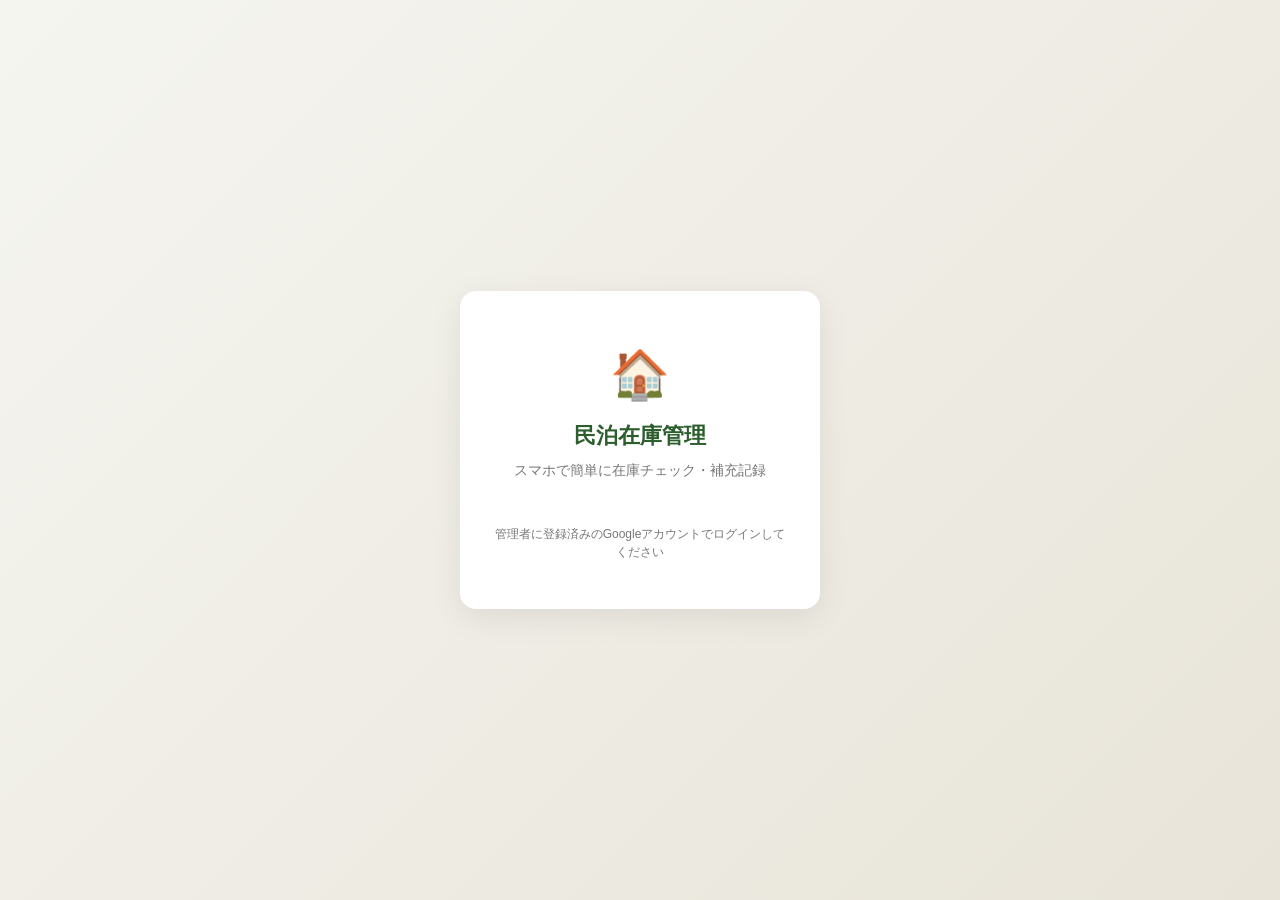
<file: index.html>
<!DOCTYPE html>
<html lang="ja">
<head>
  <meta charset="UTF-8">
  <meta name="viewport" content="width=device-width, initial-scale=1.0, maximum-scale=1.0, user-scalable=no">
  <meta name="theme-color" content="#2c5f2d">
  <meta name="description" content="民泊在庫管理アプリ — スマホで簡単在庫チェック">
  <link rel="manifest" href="manifest.json">
  <link rel="icon" href="icons/icon-192.png">
  <link rel="apple-touch-icon" href="icons/icon-192.png">
  <title>民泊在庫管理</title>
  <link rel="stylesheet" href="css/style.css?v=22">
</head>
<body>
  <!-- ローディングオーバーレイ -->
  <div id="loading-overlay" class="loading-overlay">
    <div class="spinner"></div>
    <p>読み込み中…</p>
  </div>

  <!-- トースト通知 -->
  <div id="toast-container" class="toast-container"></div>

  <!-- ログイン画面 -->
  <div id="login-screen" class="login-screen" style="display:none;">
    <div class="login-card">
      <div class="login-logo">🏠</div>
      <h1 class="login-title">民泊在庫管理</h1>
      <p class="login-desc">スマホで簡単に在庫チェック・補充記録</p>
      <div id="google-signin-btn" class="signin-btn-wrap"></div>
      <button id="manual-signin-btn" style="display:none;background:#4285f4;color:white;border:none;padding:14px 32px;font-size:16px;border-radius:8px;cursor:pointer;margin:12px 0;">Googleでログイン</button>
      <p id="login-error" style="display:none;color:#d32f2f;font-size:13px;margin:8px 0;"></p>
      <p class="login-note">管理者に登録済みのGoogleアカウントでログインしてください</p>
    </div>
  </div>

  <!-- アプリ画面 -->
  <div id="app-screen" class="app-screen" style="display:none;">
    <!-- ヘッダー -->
    <header class="app-header">
      <div class="header-top">
        <h1 class="app-title">🏠 在庫管理</h1>
        <div class="header-right">
          <span id="user-info"></span>
          <button id="btn-install" class="btn-icon" style="display:none;" title="アプリをインストール" aria-label="アプリをインストール">📲</button>
          <button id="btn-logout" class="btn-icon" title="ログアウト" aria-label="ログアウト">🚪</button>
        </div>
      </div>
      <div id="sync-status" class="sync-bar sync-saved">✅ 保存済み</div>
    </header>

    <!-- タブナビゲーション -->
    <nav class="tab-nav">
      <button class="tab-btn active" data-tab="stock">物件毎在庫</button>
      <button class="tab-btn" data-tab="overview">全体在庫一覧</button>
      <button class="tab-btn" data-tab="order">発注</button>
      <button class="tab-btn" data-tab="history">履歴</button>
      <button class="tab-btn" data-tab="settings" id="tab-settings" style="display:none;">設定</button>
    </nav>

    <!-- タブコンテンツ -->
    <main class="tab-main">
      <!-- 在庫タブ -->
      <section id="content-stock" class="tab-content active">
        <div class="stock-header">
          <select id="property-select" class="property-select" aria-label="物件を選択"></select>
        </div>
        <div id="category-filter" class="category-filter"></div>
        <div id="alert-summary" class="alert-summary"></div>
        <div id="stock-list" class="stock-list"></div>
      </section>

      <!-- 俯瞰タブ -->
      <section id="content-overview" class="tab-content">
        <div class="empty-msg">物件選択後に表示されます</div>
      </section>

      <!-- 発注タブ -->
      <section id="content-order" class="tab-content">
        <div class="empty-msg">読み込み中…</div>
      </section>

      <!-- 履歴タブ -->
      <section id="content-history" class="tab-content">
        <div class="empty-msg">読み込み中…</div>
      </section>

      <!-- 設定タブ -->
      <section id="content-settings" class="tab-content">
        <div class="empty-msg">読み込み中…</div>
      </section>
    </main>
  </div>

  <!-- Google Identity Services -->
  <script src="https://accounts.google.com/gsi/client" async defer></script>

  <!-- アプリケーション -->
  <script src="js/config.js?v=22"></script>
  <script src="js/auth.js?v=22"></script>
  <script src="js/store.js?v=22"></script>
  <script src="js/api.js?v=22"></script>
  <script src="js/ui.js?v=22"></script>
  <script src="js/app.js?v=22"></script>
</body>
</html>
</file>
<file: css/style.css>
/* ============================================================
   民泊在庫管理 — スタイルシート
   ============================================================ */
*, *::before, *::after { box-sizing: border-box; margin: 0; padding: 0; }

:root {
  --color-primary: #2c5f2d;
  --color-primary-light: #4a8c4b;
  --color-bg: #f5f5f0;
  --color-white: #ffffff;
  --color-text: #333333;
  --color-text-light: #777777;
  --color-border: #e0ddd5;
  --color-shortage: #FCEBEB;
  --color-shortage-border: #e8a0a0;
  --color-low: #FAEEDA;
  --color-low-border: #d4b87a;
  --color-ok: #EAF3DE;
  --color-ok-border: #b5d190;
  --radius: 8px;
  --shadow: 0 1px 3px rgba(0,0,0,0.08);
  --font: -apple-system, BlinkMacSystemFont, "Hiragino Sans", "Hiragino Kaku Gothic ProN", "Noto Sans JP", sans-serif;
}

html { font-size: 16px; }
body {
  font-family: var(--font);
  background: var(--color-bg);
  color: var(--color-text);
  line-height: 1.5;
  -webkit-text-size-adjust: 100%;
  min-height: 100dvh;
}

/* ============================================================
   ローディング
   ============================================================ */
.loading-overlay {
  position: fixed; inset: 0; z-index: 9999;
  background: rgba(255,255,255,0.92);
  display: flex; flex-direction: column;
  align-items: center; justify-content: center;
  gap: 12px; font-size: 14px; color: var(--color-text-light);
}
.spinner {
  width: 36px; height: 36px;
  border: 3px solid var(--color-border);
  border-top-color: var(--color-primary);
  border-radius: 50%;
  animation: spin 0.8s linear infinite;
}
@keyframes spin { to { transform: rotate(360deg); } }
.loading-inline { text-align: center; padding: 40px 0; color: var(--color-text-light); font-size: 14px; }

/* ============================================================
   トースト
   ============================================================ */
.toast-container {
  position: fixed; top: 16px; left: 50%; transform: translateX(-50%);
  z-index: 10000; display: flex; flex-direction: column; gap: 8px;
  pointer-events: none; max-width: 90vw;
}
.toast {
  padding: 10px 20px; border-radius: var(--radius);
  font-size: 14px; color: #fff;
  opacity: 0; transform: translateY(-12px);
  transition: all 0.3s ease; pointer-events: auto;
  box-shadow: 0 4px 12px rgba(0,0,0,0.15);
}
.toast-show { opacity: 1; transform: translateY(0); }
.toast-success { background: #2c7a3e; }
.toast-error { background: #c0392b; }
.toast-info { background: #2c5f8a; }

/* ============================================================
   ログイン画面
   ============================================================ */
.login-screen {
  position: fixed; inset: 0;
  display: flex; align-items: center; justify-content: center;
  background: linear-gradient(135deg, #f5f5f0 0%, #e8e4d9 100%);
}
.login-card {
  background: var(--color-white);
  border-radius: 16px; padding: 48px 32px;
  text-align: center; max-width: 360px; width: 90%;
  box-shadow: 0 8px 32px rgba(0,0,0,0.08);
}
.login-logo { font-size: 48px; margin-bottom: 8px; }
.login-title {
  font-size: 22px; font-weight: 700;
  color: var(--color-primary); margin-bottom: 8px;
}
.login-desc { font-size: 14px; color: var(--color-text-light); margin-bottom: 28px; }
.signin-btn-wrap { display: flex; justify-content: center; margin-bottom: 16px; }
.login-note { font-size: 12px; color: var(--color-text-light); }

/* ============================================================
   アプリヘッダー
   ============================================================ */
.app-header {
  background: var(--color-primary); color: #fff;
  position: sticky; top: 0; z-index: 100;
}
.header-top {
  display: flex; align-items: center; justify-content: space-between;
  padding: 10px 16px;
}
.app-title { font-size: 17px; font-weight: 600; }
.header-right { display: flex; align-items: center; gap: 8px; }
.user-name { font-size: 13px; }
.user-role {
  font-size: 11px; background: rgba(255,255,255,0.2);
  padding: 1px 6px; border-radius: 4px; margin-left: 4px;
}
.btn-icon {
  background: none; border: none; color: #fff;
  font-size: 18px; cursor: pointer; padding: 4px;
  border-radius: 4px; line-height: 1;
}
.btn-icon:hover { background: rgba(255,255,255,0.15); }

/* 同期ステータスバー */
.sync-bar {
  padding: 4px 16px; font-size: 12px; text-align: center;
  transition: background 0.3s;
}
.sync-saved { background: #1e4620; }
.sync-syncing { background: #3a6b3c; }
.sync-offline { background: #8a6d2b; }
.sync-error { background: #8a2b2b; }
.pending-badge {
  background: rgba(255,255,255,0.2); padding: 1px 8px;
  border-radius: 10px; margin-left: 8px; font-size: 11px;
}

/* ============================================================
   タブナビゲーション
   ============================================================ */
.tab-nav {
  display: flex; background: var(--color-white);
  border-bottom: 1px solid var(--color-border);
  position: sticky; top: 67px; z-index: 99;
  overflow-x: auto; -webkit-overflow-scrolling: touch;
}
.tab-btn {
  flex: 1; min-width: 64px; padding: 10px 8px;
  border: none; background: none;
  font-size: 13px; font-weight: 500; font-family: var(--font);
  color: var(--color-text-light); cursor: pointer;
  border-bottom: 2px solid transparent;
  white-space: nowrap; transition: all 0.2s;
}
.tab-btn.active {
  color: var(--color-primary);
  border-bottom-color: var(--color-primary);
  font-weight: 600;
}

/* タブコンテンツ */
.tab-main { max-width: 640px; margin: 0 auto; padding: 0 0 80px; }
.tab-content { display: none; padding: 12px 16px; }
.tab-content.active { display: block; }

/* ============================================================
   在庫タブ
   ============================================================ */
.stock-header { margin-bottom: 8px; }
.property-select {
  width: 100%; padding: 10px 12px;
  font-size: 15px; font-family: var(--font);
  border: 1px solid var(--color-border); border-radius: var(--radius);
  background: var(--color-white); color: var(--color-text);
  appearance: auto;
}

.category-filter {
  display: flex; gap: 6px; margin-bottom: 8px;
  overflow-x: auto; -webkit-overflow-scrolling: touch;
  padding-bottom: 4px;
}
.filter-btn {
  padding: 6px 14px; border: 1px solid var(--color-border);
  border-radius: 20px; background: var(--color-white);
  font-size: 13px; font-family: var(--font);
  color: var(--color-text-light); cursor: pointer;
  white-space: nowrap; transition: all 0.2s;
}
.filter-btn.active {
  background: var(--color-primary); color: #fff;
  border-color: var(--color-primary);
}

.alert-summary {
  padding: 8px 12px; margin-bottom: 8px;
  background: var(--color-white); border-radius: var(--radius);
  font-size: 13px; text-align: center; box-shadow: var(--shadow);
}
.alert-shortage { color: #c0392b; font-weight: 600; }
.alert-low { color: #b8860b; font-weight: 600; }
.alert-ok { color: var(--color-primary); }

.stock-list { display: flex; flex-direction: column; gap: 6px; }

.stock-row {
  display: flex; align-items: center; justify-content: space-between;
  padding: 12px; border-radius: var(--radius);
  background: var(--color-white); box-shadow: var(--shadow);
  border-left: 4px solid transparent;
  transition: background 0.2s;
}
.row-shortage { background: var(--color-shortage); border-left-color: var(--color-shortage-border); }
.row-low { background: var(--color-low); border-left-color: var(--color-low-border); }
.row-ok { border-left-color: var(--color-ok-border); }

.stock-info { flex: 1; min-width: 0; }
.stock-name { font-size: 15px; font-weight: 500; }
.stock-meta { font-size: 12px; color: var(--color-text-light); margin-top: 2px; }

.stock-controls {
  display: flex; align-items: center; gap: 2px;
  flex-shrink: 0;
}
.btn-minus, .btn-plus {
  width: 44px; height: 44px;
  border: 1px solid var(--color-border); border-radius: var(--radius);
  background: var(--color-white);
  font-size: 20px; font-weight: 700;
  cursor: pointer; display: flex;
  align-items: center; justify-content: center;
  transition: all 0.15s; user-select: none;
  -webkit-tap-highlight-color: transparent;
  color: var(--color-text);
}
.btn-minus:active { background: #fde8e8; transform: scale(0.95); }
.btn-plus:active { background: #e8f5e9; transform: scale(0.95); }

.stock-value {
  display: inline-block; min-width: 48px; text-align: center;
  font-size: 24px; font-weight: 700; font-variant-numeric: tabular-nums;
  color: var(--color-text);
}
.btn-stock-edit, .btn-stock-remove {
  width: 32px; height: 32px; border: none; background: none;
  font-size: 14px; cursor: pointer; opacity: 0.4;
  display: flex; align-items: center; justify-content: center;
  margin-left: 2px; transition: opacity 0.2s;
}
.btn-stock-edit:hover, .btn-stock-edit:active,
.btn-stock-remove:hover, .btn-stock-remove:active { opacity: 1; }

.stock-row-wrap { /* ラッパー */ }
.stock-edit-panel {
  background: var(--color-white); border-radius: 0 0 var(--radius) var(--radius);
  padding: 10px 12px; margin-top: -2px;
  border: 1px solid var(--color-border); border-top: 1px dashed var(--color-border);
}
.stock-edit-row {
  display: flex; gap: 12px;
}
.stock-edit-row .form-group { flex: 1; margin-bottom: 6px; }

.empty-msg {
  text-align: center; padding: 40px 16px;
  color: var(--color-text-light); font-size: 14px;
}

/* ============================================================
   俯瞰タブ
   ============================================================ */
.overview-actions { margin-bottom: 12px; }
.overview-scroll { overflow-x: auto; -webkit-overflow-scrolling: touch; }
.overview-table {
  width: 100%; border-collapse: collapse; font-size: 13px;
  min-width: 500px;
}
.overview-table th, .overview-table td {
  border: 1px solid var(--color-border);
  padding: 6px 8px; text-align: center; white-space: nowrap;
}
.overview-table th {
  background: var(--color-primary); color: #fff;
  font-weight: 500; position: sticky; top: 0;
}
.item-label { text-align: left; font-weight: 500; background: #fafaf5; }
.cell-shortage { background: var(--color-shortage); font-weight: 600; color: #c0392b; }
.cell-low { background: var(--color-low); color: #8a6d2b; }
.cell-na { color: #ccc; }

/* ============================================================
   発注タブ
   ============================================================ */
.order-actions { margin-bottom: 12px; }
.order-group { margin-bottom: 16px; }
.order-property {
  font-size: 15px; font-weight: 600;
  color: var(--color-primary); margin-bottom: 6px;
  padding-bottom: 4px; border-bottom: 1px solid var(--color-border);
}
.order-row {
  display: flex; align-items: center; justify-content: space-between;
  padding: 10px 12px; border-radius: var(--radius); margin-bottom: 4px;
  border-left: 4px solid transparent;
}
.order-info { flex: 1; }
.order-name { font-size: 14px; font-weight: 500; }
.order-status {
  font-size: 11px; padding: 1px 6px; border-radius: 4px;
  background: rgba(0,0,0,0.06);
}
.order-detail { font-size: 12px; color: var(--color-text-light); margin-top: 2px; }
.order-link {
  padding: 6px 14px; background: var(--color-primary);
  color: #fff; text-decoration: none; border-radius: var(--radius);
  font-size: 13px; white-space: nowrap;
}

/* ============================================================
   履歴タブ
   ============================================================ */
.history-scroll { overflow-x: auto; -webkit-overflow-scrolling: touch; }
.history-table { width: 100%; border-collapse: collapse; font-size: 12px; min-width: 600px; }
.history-table th, .history-table td {
  border: 1px solid var(--color-border);
  padding: 6px 8px; text-align: left; white-space: nowrap;
}
.history-table th { background: #f5f5f0; font-weight: 600; position: sticky; top: 0; }
.td-date { font-variant-numeric: tabular-nums; }
.td-diff { font-weight: 500; }

/* ============================================================
   設定タブ
   ============================================================ */
.settings-section {
  background: var(--color-white); border-radius: var(--radius);
  padding: 20px 16px; margin-bottom: 12px; box-shadow: var(--shadow);
}
.settings-section h3 {
  font-size: 16px; color: var(--color-primary);
  margin-bottom: 12px; padding-bottom: 6px;
  border-bottom: 1px solid var(--color-border);
}
.form-group { margin-bottom: 10px; }
.form-group label {
  display: block; font-size: 13px; font-weight: 500;
  margin-bottom: 3px; color: var(--color-text-light);
}
.form-group input, .form-group select {
  width: 100%; padding: 8px 10px;
  font-size: 15px; font-family: var(--font);
  border: 1px solid var(--color-border); border-radius: var(--radius);
  background: var(--color-white);
}

.action-btn {
  display: inline-block; padding: 10px 20px;
  background: var(--color-primary); color: #fff;
  border: none; border-radius: var(--radius);
  font-size: 14px; font-weight: 500; font-family: var(--font);
  cursor: pointer; transition: background 0.2s;
}
.action-btn:hover { background: var(--color-primary-light); }
.action-btn:active { transform: scale(0.98); }

/* ============================================================
   管理カード（物件・品目・スタッフ共通）
   ============================================================ */
.settings-empty { color: var(--color-text-light); font-size: 14px; text-align: center; padding: 16px 0; }

.mgmt-card {
  background: var(--color-bg); border-radius: var(--radius);
  padding: 12px; margin-bottom: 8px;
  border: 1px solid var(--color-border);
}
.mgmt-card-header {
  display: flex; align-items: center; justify-content: space-between;
  margin-bottom: 4px;
}
.mgmt-card-name { font-size: 15px; font-weight: 600; color: var(--color-primary); flex: 1; min-width: 0; }
.mgmt-card-actions { display: flex; gap: 4px; flex-shrink: 0; }
.mgmt-btn {
  width: 36px; height: 36px; border: 1px solid var(--color-border);
  border-radius: var(--radius); background: var(--color-white);
  font-size: 16px; cursor: pointer; display: flex;
  align-items: center; justify-content: center;
  transition: all 0.15s;
}
.mgmt-btn:active { transform: scale(0.93); }
.mgmt-btn-delete:hover { background: #fde8e8; border-color: #e8a0a0; }
.mgmt-btn-edit:hover { background: #e8f0fd; border-color: #a0bce8; }

.mgmt-card-details { font-size: 13px; color: var(--color-text-light); }
.mgmt-detail { padding: 2px 0; }

.mgmt-badge {
  font-size: 11px; padding: 1px 8px; border-radius: 10px;
  background: rgba(0,0,0,0.07); color: var(--color-text-light);
  font-weight: 400; vertical-align: middle; margin-left: 4px;
}
.mgmt-badge-admin { background: #e8f0fd; color: #2c5f8a; }
.mgmt-badge-inactive { background: #fde8e8; color: #c0392b; }

.mgmt-card-edit {
  margin-top: 10px; padding-top: 10px;
  border-top: 1px solid var(--color-border);
}
.mgmt-edit-buttons { display: flex; gap: 8px; margin-top: 8px; }

.action-btn-cancel {
  background: #999; color: #fff;
}
.action-btn-cancel:hover { background: #777; }

/* 購入先セレクト＋手入力 */
.supplier-custom {
  width: 100%; padding: 8px 10px; margin-top: 6px;
  font-size: 15px; font-family: var(--font);
  border: 1px solid var(--color-border); border-radius: var(--radius);
  background: var(--color-white);
}

/* 在庫タブ：品目追加エリア */
.stock-add-area { margin-top: 12px; }
.stock-add-btn { width: 100%; text-align: center; }
.stock-add-form {
  background: var(--color-white); border-radius: var(--radius);
  padding: 16px; margin-top: 8px; box-shadow: var(--shadow);
  border: 1px solid var(--color-border);
}

/* ============================================================
   まとめて追加チェックリスト
   ============================================================ */
.stock-add-checklist {
  max-height: 240px; overflow-y: auto;
  border: 1px solid var(--color-border); border-radius: var(--radius);
  background: var(--color-bg); padding: 6px;
}
.stock-add-check-item {
  padding: 8px 10px;
  border-bottom: 1px solid var(--color-border);
}
.stock-add-check-item:last-child { border-bottom: none; }
.stock-add-check-label {
  display: flex; align-items: center; gap: 8px;
  cursor: pointer; font-size: 15px; margin-bottom: 6px;
}
.stock-add-check-label input[type="checkbox"] {
  width: 20px; height: 20px; flex-shrink: 0;
  accent-color: var(--color-primary);
}
.stock-add-nums {
  display: flex; gap: 12px; padding-left: 28px;
}
.stock-add-num-label {
  display: flex; align-items: center; gap: 4px;
  font-size: 13px; color: var(--color-text-light);
}
.stock-add-item-min, .stock-add-item-init {
  width: 60px; padding: 6px 4px; text-align: center;
  font-size: 15px; font-family: var(--font);
  border: 1px solid var(--color-border); border-radius: 4px;
  background: var(--color-white);
}
.stock-memo {
  font-size: 12px; color: var(--color-text-light); margin-top: 2px;
}
.stock-add-memo-wrap {
  padding-left: 28px; margin-top: 4px;
}
.stock-add-item-memo {
  width: 100%; padding: 6px 8px; font-size: 13px; font-family: var(--font);
  border: 1px solid var(--color-border); border-radius: 4px;
  background: var(--color-white);
}
.stock-add-empty {
  padding: 16px; text-align: center;
  color: var(--color-text-light); font-size: 13px;
}
.bulk-select-all {
  float: right; font-weight: 400; font-size: 12px;
}
.bulk-select-all label { cursor: pointer; }
.bulk-select-all input[type="checkbox"] {
  accent-color: var(--color-primary);
  vertical-align: middle;
}

/* ============================================================
   カテゴリグループ（折りたたみ）
   ============================================================ */
.cat-group { margin-bottom: 6px; }
.cat-header {
  display: flex; align-items: center; justify-content: space-between;
  padding: 10px 12px; border-radius: var(--radius);
  background: var(--color-primary); color: #fff;
  font-size: 14px; font-weight: 600; cursor: pointer;
  user-select: none; -webkit-tap-highlight-color: transparent;
}
.cat-header:active { opacity: 0.85; }
.cat-header-left { display: flex; align-items: center; gap: 8px; flex-wrap: wrap; }
.cat-toggle {
  font-size: 11px; transition: transform 0.2s; display: inline-block;
}
.cat-toggle.collapsed { transform: rotate(-90deg); }
.cat-count {
  font-size: 12px; font-weight: 400; opacity: 0.7;
}
.cat-alert {
  font-size: 11px; padding: 1px 6px; border-radius: 8px;
  font-weight: 500;
}
.cat-alert-shortage { background: rgba(192,57,43,0.3); }
.cat-alert-low { background: rgba(184,134,11,0.3); }
.cat-body { padding-top: 6px; display: flex; flex-direction: column; gap: 6px; }
.cat-body.collapsed { display: none; }

/* 類似品グループ間のセパレーター */
.item-group-gap {
  margin-top: 8px;
  position: relative;
}
.item-group-gap::before {
  content: ''; position: absolute; top: -7px;
  left: 8%; right: 8%;
  border-top: 1px dashed var(--color-border);
}
.stock-row.item-group-gap { margin-top: 14px; }
div.item-group-gap:not(.stock-row) { height: 10px; flex-shrink: 0; }

/* 設定タブ内のカテゴリ */
.settings-section .cat-header {
  background: #5a7d5b;
}
.settings-section .cat-body {
  gap: 0;
}
.settings-section .cat-body .mgmt-card {
  border-radius: 0; border-bottom: none;
}
.settings-section .cat-body .mgmt-card:first-child {
  border-top-left-radius: var(--radius); border-top-right-radius: var(--radius);
}
.settings-section .cat-body .mgmt-card:last-child {
  border-bottom-left-radius: var(--radius); border-bottom-right-radius: var(--radius);
  border-bottom: 1px solid var(--color-border);
}

/* ============================================================
   並び替えバー
   ============================================================ */
.sort-bar {
  display: flex; align-items: center; gap: 8px;
  margin-bottom: 8px;
}
.sort-bar label {
  font-size: 13px; color: var(--color-text-light); white-space: nowrap;
}
.sort-select {
  flex: 1; padding: 6px 10px; font-size: 13px; font-family: var(--font);
  border: 1px solid var(--color-border); border-radius: var(--radius);
  background: var(--color-white); color: var(--color-text);
  appearance: auto;
}
.btn-expand-all {
  padding: 6px 10px; font-size: 12px; font-family: var(--font);
  border: 1px solid var(--color-border); border-radius: var(--radius);
  background: var(--color-white); color: var(--color-text-light);
  cursor: pointer; white-space: nowrap;
}
.btn-expand-all:active { background: #eee; }

/* ============================================================
   PC対応
   ============================================================ */
@media (min-width: 641px) {
  .tab-main { max-width: 800px; padding: 0 16px 80px; }
  .stock-row { padding: 14px 16px; }
  .stock-value { font-size: 28px; min-width: 56px; }
  .btn-minus, .btn-plus { width: 48px; height: 48px; font-size: 22px; }
  .overview-table { font-size: 14px; }
}

@media (min-width: 1024px) {
  .tab-main { max-width: 960px; }
}
</file>
